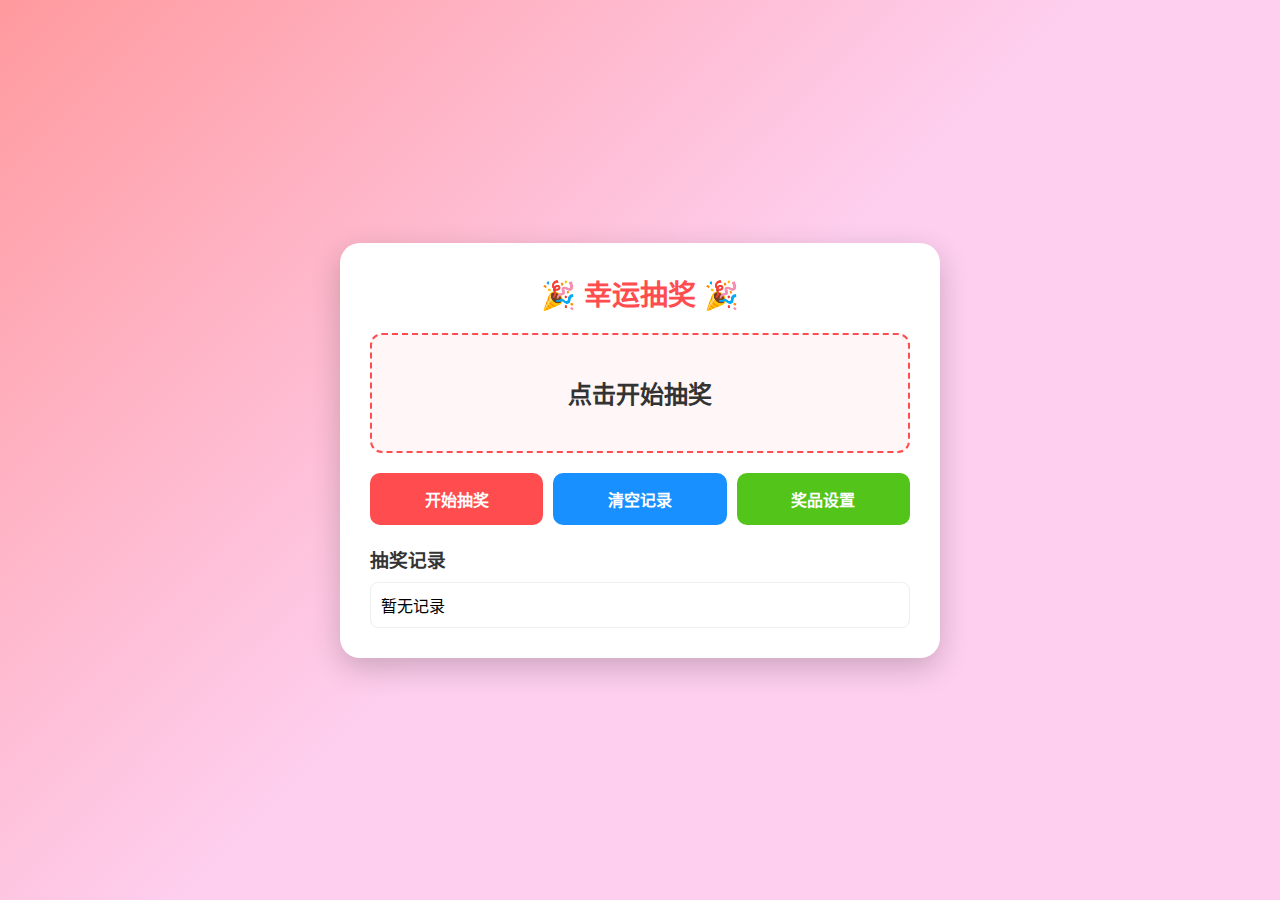
<file: 000/幸运抽奖/index.html>
<!DOCTYPE html>
<html lang="zh-CN">
<head>
    <meta charset="UTF-8">
    <meta name="viewport" content="width=device-width, initial-scale=1.0">
    <title>幸运抽奖</title>
    <style>
        * {
            margin: 0;
            padding: 0;
            box-sizing: border-box;
            font-family: "Microsoft YaHei", sans-serif;
        }

        body {
            background: linear-gradient(135deg, #ff9a9e 0%, #fecfef 50%, #fecfef 100%);
            min-height: 100vh;
            display: flex;
            justify-content: center;
            align-items: center;
            padding: 20px;
        }

        .container {
            background: white;
            border-radius: 20px;
            box-shadow: 0 10px 30px rgba(0,0,0,0.2);
            width: 100%;
            max-width: 600px;
            padding: 30px;
        }

        h1 {
            text-align: center;
            color: #ff4d4f;
            margin-bottom: 20px;
            font-size: 28px;
        }

        .prize-box {
            border: 2px dashed #ff4d4f;
            border-radius: 12px;
            padding: 20px;
            min-height: 120px;
            display: flex;
            align-items: center;
            justify-content: center;
            margin-bottom: 20px;
            font-size: 24px;
            font-weight: bold;
            color: #333;
            text-align: center;
            background: #fff7f7;
        }

        .btn-group {
            display: flex;
            gap: 10px;
            margin-bottom: 20px;
        }

        button {
            flex: 1;
            padding: 14px;
            border: none;
            border-radius: 10px;
            font-size: 16px;
            font-weight: bold;
            cursor: pointer;
            transition: all 0.3s;
        }

        #startBtn {
            background: #ff4d4f;
            color: white;
        }

        #startBtn:disabled {
            background: #ccc;
            cursor: not-allowed;
        }

        #resetBtn {
            background: #1890ff;
            color: white;
        }

        #settingBtn {
            background: #52c41a;
            color: white;
        }

        .record {
            margin-top: 20px;
        }

        .record h3 {
            margin-bottom: 10px;
            color: #333;
        }

        #recordList {
            max-height: 180px;
            overflow-y: auto;
            border: 1px solid #eee;
            border-radius: 8px;
            padding: 10px;
        }

        .record-item {
            padding: 6px 0;
            border-bottom: 1px solid #f5f5f5;
        }

        .modal {
            position: fixed;
            top: 0;
            left: 0;
            width: 100%;
            height: 100%;
            background: rgba(0,0,0,0.5);
            display: none;
            justify-content: center;
            align-items: center;
            z-index: 999;
        }

        .modal-content {
            background: white;
            border-radius: 12px;
            width: 90%;
            max-width: 500px;
            padding: 25px;
        }

        .modal-content h3 {
            margin-bottom: 15px;
            text-align: center;
        }

        textarea {
            width: 100%;
            height: 150px;
            padding: 10px;
            border: 1px solid #ddd;
            border-radius: 8px;
            resize: none;
            font-size: 14px;
            margin-bottom: 15px;
        }

        .modal-btn {
            display: flex;
            gap: 10px;
        }

        #saveBtn {
            background: #52c41a;
            color: white;
        }

        #closeBtn {
            background: #ccc;
            color: #333;
        }

        .tip {
            font-size: 12px;
            color: #666;
            margin-top: 5px;
        }
    </style>
</head>
<body>

<div class="container">
    <h1>🎉 幸运抽奖 🎉</h1>
    <div class="prize-box" id="prizeBox">点击开始抽奖</div>

    <div class="btn-group">
        <button id="startBtn">开始抽奖</button>
        <button id="resetBtn">清空记录</button>
        <button id="settingBtn">奖品设置</button>
    </div>

    <div class="record">
        <h3>抽奖记录</h3>
        <div id="recordList">暂无记录</div>
    </div>
</div>

<!-- 奖品设置弹窗 -->
<div class="modal" id="modal">
    <div class="modal-content">
        <h3>奖品配置（一行一个）</h3>
        <textarea id="prizeInput" placeholder="例如：
一等奖
二等奖
三等奖
谢谢参与"></textarea>
        <div class="tip">提示：奖品会保存在本地，刷新页面不会丢失</div>
        <div class="modal-btn">
            <button id="saveBtn">保存</button>
            <button id="closeBtn">取消</button>
        </div>
    </div>
</div>

<script>
// 本地存储 KEY
const STORAGE_KEY = 'lottery_prize_list';
const RECORD_KEY = 'lottery_record_list';

// DOM
const prizeBox = document.getElementById('prizeBox');
const startBtn = document.getElementById('startBtn');
const resetBtn = document.getElementById('resetBtn');
const settingBtn = document.getElementById('settingBtn');
const recordList = document.getElementById('recordList');
const modal = document.getElementById('modal');
const prizeInput = document.getElementById('prizeInput');
const saveBtn = document.getElementById('saveBtn');
const closeBtn = document.getElementById('closeBtn');

// 初始化
let prizeList = getPrizeList();
let recordListData = getRecordList();
let isRunning = false;
let timer = null;

renderRecord();

// 开始抽奖
startBtn.addEventListener('click', () => {
    if (isRunning) return;
    if (prizeList.length === 0) {
        alert('请先设置奖品！');
        openModal();
        return;
    }

    isRunning = true;
    startBtn.disabled = true;
    prizeBox.textContent = '抽奖中...';

    let count = 0;
    const speed = 80;
    const total = 30;

    timer = setInterval(() => {
        const random = Math.floor(Math.random() * prizeList.length);
        prizeBox.textContent = prizeList[random];
        count++;
        if (count >= total) {
            clearInterval(timer);
            const final = prizeList[random];
            prizeBox.textContent = `恭喜：${final}`;
            addRecord(final);
            isRunning = false;
            startBtn.disabled = false;
        }
    }, speed);
});

// 重置记录
resetBtn.addEventListener('click', () => {
    if (!confirm('确定清空所有抽奖记录？')) return;
    localStorage.removeItem(RECORD_KEY);
    recordListData = [];
    renderRecord();
});

// 打开设置
settingBtn.addEventListener('click', openModal);
closeBtn.addEventListener('click', closeModal);

// 保存奖品
saveBtn.addEventListener('click', () => {
    const val = prizeInput.value.trim();
    if (!val) {
        prizeList = [];
    } else {
        prizeList = val.split('\n').map(item => item.trim()).filter(item => item);
    }
    savePrizeList(prizeList);
    closeModal();
    alert('奖品保存成功！');
});

// 本地存储方法
function getPrizeList() {
    const data = localStorage.getItem(STORAGE_KEY);
    return data ? JSON.parse(data) : ['一等奖', '二等奖', '三等奖', '谢谢参与'];
}

function savePrizeList(list) {
    localStorage.setItem(STORAGE_KEY, JSON.stringify(list));
}

function getRecordList() {
    const data = localStorage.getItem(RECORD_KEY);
    return data ? JSON.parse(data) : [];
}

function addRecord(prize) {
    const time = new Date().toLocaleString();
    recordListData.unshift({ prize, time });
    localStorage.setItem(RECORD_KEY, JSON.stringify(recordListData));
    renderRecord();
}

function renderRecord() {
    if (recordListData.length === 0) {
        recordList.innerHTML = '暂无记录';
        return;
    }
    recordList.innerHTML = recordListData.map((item, index) => `
        <div class="record-item">
            ${index + 1}、${item.prize} —— ${item.time}
        </div>
    `).join('');
}

function openModal() {
    prizeInput.value = prizeList.join('\n');
    modal.style.display = 'flex';
}

function closeModal() {
    modal.style.display = 'none';
}
</script>
</body>
</html>
</file>
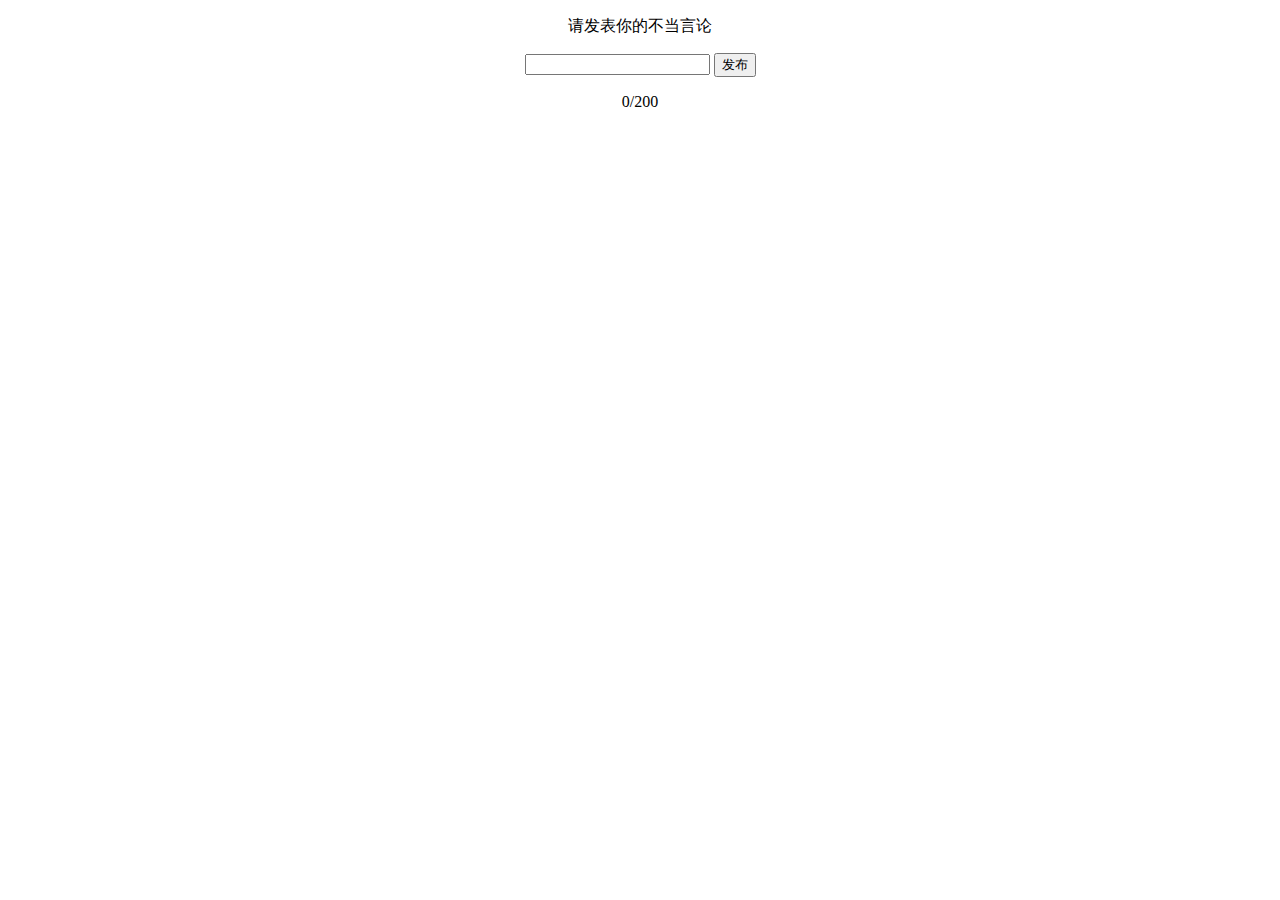
<file: old物/评论区/index.html>
<!DOCTYPE html>
<html lang="cn">

<head>
    <meta charset="UTF-8">
    <meta http-equiv="X-UA-Compatible" content="IE=edge">
    <meta name="viewport" content="width=device-width, initial-scale=1.0">
    <title>Document</title>
</head>
<style>
    .dv {
        text-align: center;
    }
</style>

<body>
    <div class="dv">
        <p>请发表你的不当言论</p>
        <input type="text" maxlength="200">
        <button>发布</button>
        <p><span>0</span>/200</p>
        <ul>
            <!-- <li>
                <div>
                    <img src="../icon/国庆用.webp" alt="" width="10px">
                    <p>123456</p>
                </div>
            </li> -->
        </ul>
    </div>
    <script>
        function g0() {
            input.value = ''
            span.innerHTML = 0
        }
        let ul = document.querySelector('ul')
        let input = document.querySelector('input')
        let span = document.querySelector('span')
        input.addEventListener('input', function () {
            // console.log(this.value.length)
            span.innerHTML = (this.value.length)
        })
        let but = document.querySelector('button')
        but.addEventListener('click', function () {
            if (input.value.trim() === '') {
                g0()
                alert('请输入内容')
            } else {
                let li = document.createElement('li')
                li.innerHTML = `<div>
                    <img src="../icon/国庆用.webp" alt="" width="10px">
                    <p>${input.value}</p>   
                    <button class='xx'>X</button>
                </div>`
                ul.insertBefore(li, ul.children[0])
                // alert('发布成功')
                g0()
                let xx = li.querySelector('.xx')
                xx.addEventListener('click', function () {
                    ul.removeChild(li)
                    // alert('已删除')
                })
            }
        })
        input.addEventListener('keyup', function (e) {
            if (e.key === 'Enter') {
                but.click()
            }
        })

    </script>

</body>

</html>
</file>
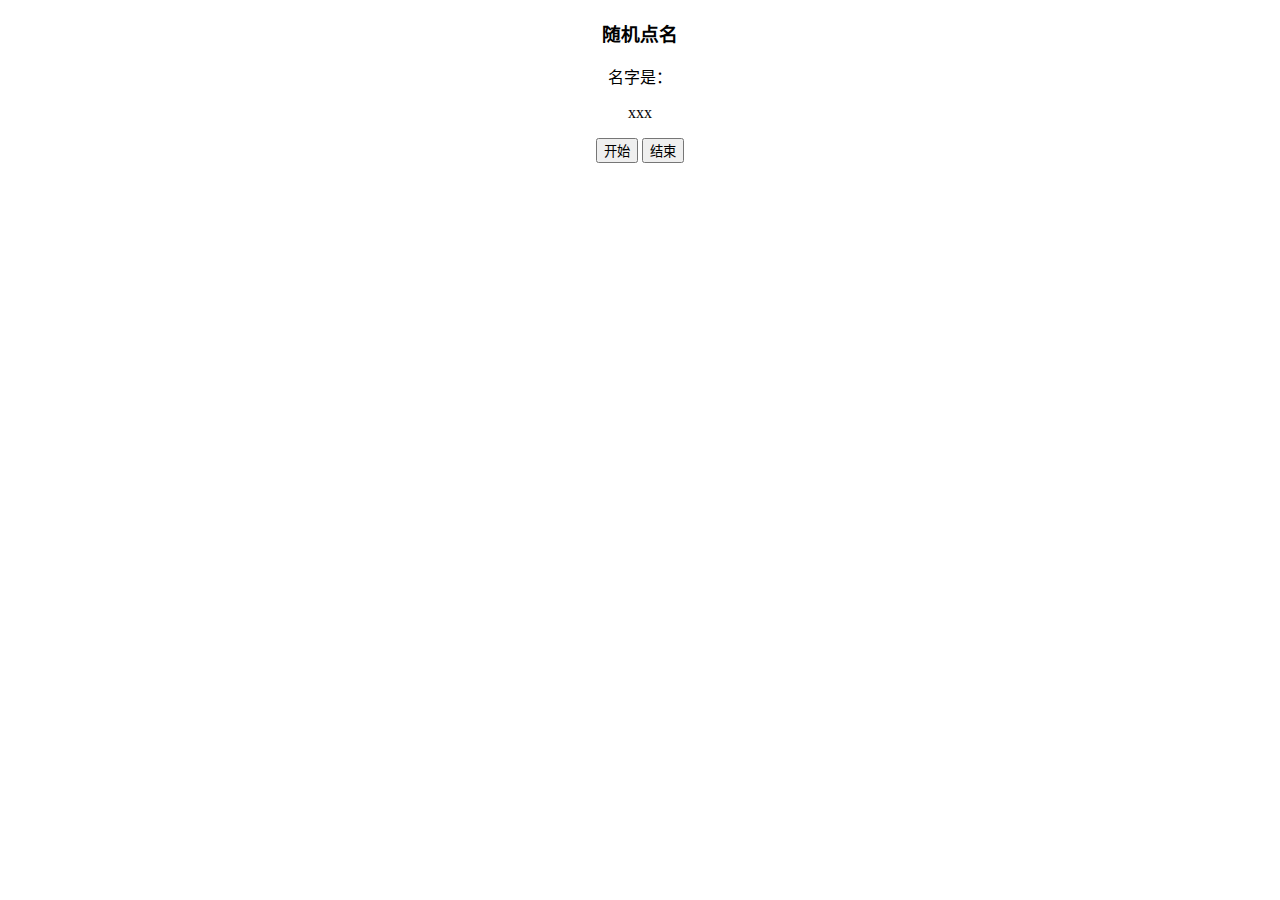
<file: old物/随机点名/index.html>
<!DOCTYPE html>
<html lang="Zh-cn">

<head>
    <meta charset="UTF-8">
    <meta http-equiv="X-UA-Compatible" content="IE=edge">
    <meta name="viewport" content="width=device-width, initial-scale=1.0">
    <title>Document</title>
</head>
<style>
    body {
        text-align: center;
    }
</style>

<body>
    <h3>随机点名</h3>
    <p>名字是：
    <div class="zz">xxx</div>
    </p>
    <div>
        <button class="ks">开始</button>
        <button class="js">结束</button>
    </div>
    <script>
        let arr = ['我', '你', '他', '她', '它']
        function getRandom(min, max) {
            // 随机数
            return Math.floor(Math.random() * (max - min + 1)) + min
        }
        let zz = document.querySelector('.zz')
        let ks = document.querySelector('.ks')
        let js = document.querySelector('.js')
        let random = 0
        let cz = 0
        ks.addEventListener('click', function () {
            cz = setInterval(function () {
                random = getRandom(0, arr.length - 1)
                zz.innerHTML = arr[random]
            }, 100)

            if (arr.length === 1) {
                ks.disabled = true
                js.disabled = true
            }
        })
        js.addEventListener('click', function () {
            clearInterval(cz)
            arr.splice(random, 1)
        })
    </script>
</body>

</html>
</file>
